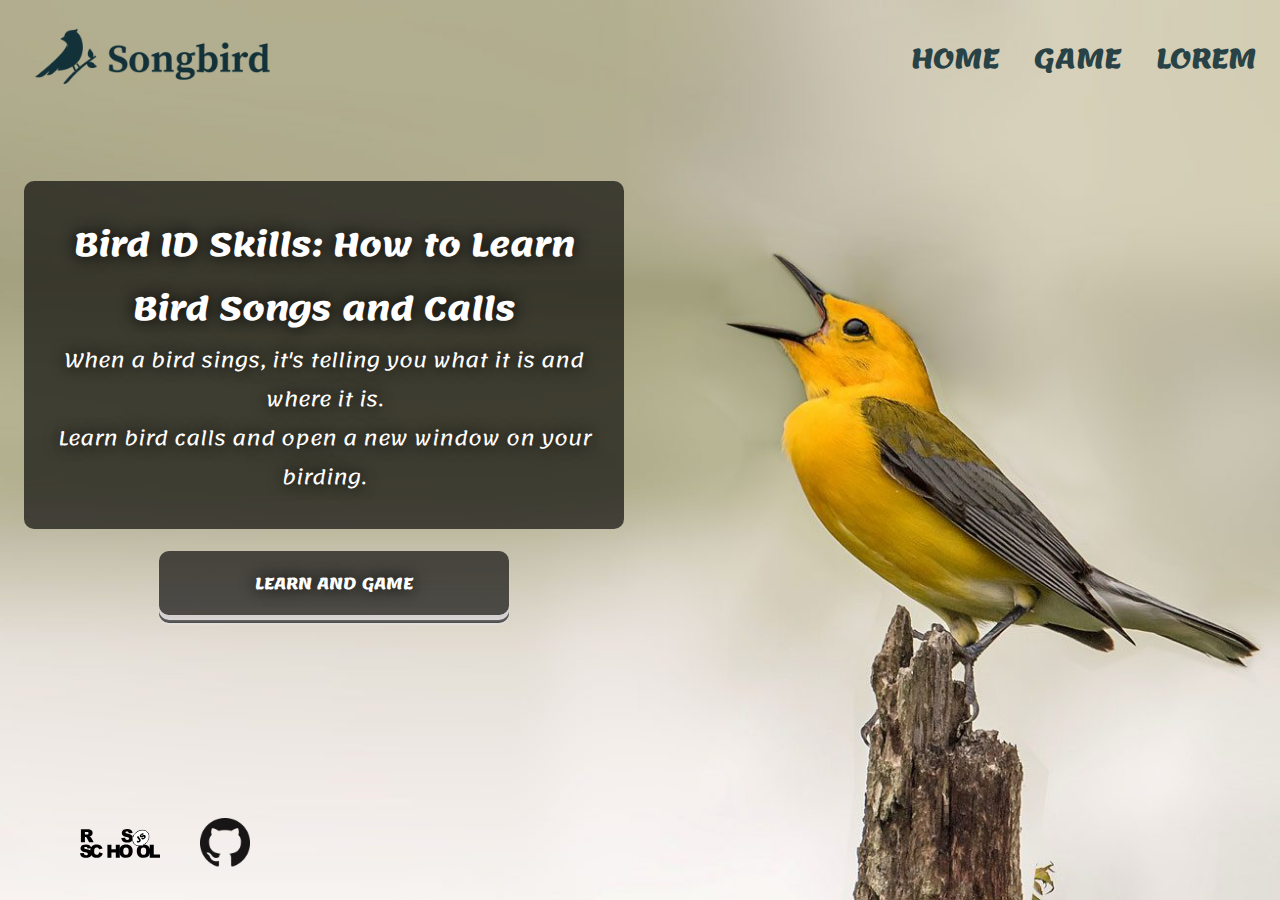
<file: index.html>
<!DOCTYPE html>
<html lang="en">

<head>
  <meta charset="UTF-8">
  <meta http-equiv="X-UA-Compatible" content="IE=edge">
  <meta name="viewport" content="width=device-width, initial-scale=1.0">
  <link rel="stylesheet" href="/css/style.css">
  <link rel="stylesheet" href="/css/game.css">
  <link href="https://fonts.googleapis.com/css2?family=Lemonada&display=swap" rel="stylesheet">
  <title>SongBirds</title>
</head>

<body>

  <div class="wrapper">
    <div class="container">
      <header class="header">
        <div class="header__inner">
          <div class="header__logo">
            <img class="logo__img" src="./assets/img/logo.png" alt="sound birds">
          </div>
          <nav class="nav">
            <a  class="nav__link" href="/" data-link>Home</a>
            <a  class="nav__link" href="/about" data-link>Game</a>
            <a  class="nav__link" href="/lorem" data-link>Lorem</a>
          </nav>
        </div>
      </header>
      <main id="app" class="main__page" ></main>
      <footer class="footer">
        <div class="fotter__inner">
          <ul class="fotter__nav">
            <li class="footer__link">
              <a href="https://rs.school/js/">
                <img class="link__img" src="assets/img/rs_school_js.svg" alt="RSscoll">
              </a>
            </li>
            <li class="footer__link">
              <a href="https://github.com/semmi1986">
                <img class="link__img2" src="assets/img/GitHub-Mark-64px.png" alt="github">
              </a>
            </li>
          </ul>
        </div>
      </footer>
    </div>
  </div>
  <script type="module" defer src="js/app.js"></script>
  <script src="js/route.js"></script>
  
</body>
</html>
</file>
<file: css/style.css>
*,
*:before,
*:before {
  -webkit-box-sizing: border-box;
  box-sizing: border-box;
}

h1,
h2,
h3,
h4,
h5,
h6{
  margin: 0;
}

body {
  margin: 0;
  padding: 0;
  font-size: 10px;
  font-family: 'Lemonada', cursive;
  left: 1.5;
}

.wrapper{
  position: relative;
  width: 100%;
  height: 100vh;
  background: url("../assets/img/background.jpg") center no-repeat;
  background-size: cover;
}

.container{
  width: 100%;
  max-width: 1570px;
  padding: 0 1.5rem;
  margin: 0 auto;
}

.header__inner{
  padding: 1rem 0;
  display: flex;
  justify-content: space-between;
  align-items: center;
}

.header__logo{
  max-width: 260px;
  height: 85px;
}

.logo__img{
  width: 100%;
  height: 100%;
  object-fit: contain;
}

.nav__link{
  color: #284245;
  text-decoration: none;
  font-size: 1.7rem;
  text-transform: uppercase;
  font-weight: 700;
  margin-right: 2rem;
}
.nav__link:last-child{
  margin-right: 0;
}
.nav__link:hover{
  color: #aebf3b;;
  font-size: 1.8rem;
}

.tablet__block{
  position: relative;
}

.tablet__text{
  text-align: center;
  margin-top: 4rem;
  align-self: center;
  background-color: rgba(0,0,0,.65);
  border-radius: 10px;
  padding: 2rem 1.5rem;
  max-width: 100%;
  text-shadow: 0 0 1rem #000;
  width: 600px;
  color: #fff;
}

.text__caption{
  font-size: 2rem;
  font-weight: 700;
}

.text__sub{
  font-size: 1.2rem;
  font-weight: 400;
}

.button{
  position: absolute;
  left: 180px;
  top: 370px;
  z-index: 3;
}

.button__link {
  position: absolute;
  top: 0px;
  left: -45px;
  text-align: center;
  text-decoration: none;
  background-color: rgba(0,0,0,.65);
  border-radius: 10px;
  padding: 1rem;
  width: 350px;
  color: #fff;
  text-transform: uppercase;
  font-family: 'Lemonada', cursive;
  font-weight: 700;
  font-size: 1rem;
  text-shadow: 0 0 1rem #000;
  margin: 0 auto;
  box-shadow: 
  0px 3px rgb(214, 209, 209),
  0px 4px rgb(217, 213, 213),
  0px 5px rgb(217, 212, 212),
  0px 6px rgba(98,98,98,1),
  0px 7px rgba(88,88,88,1),
  0px 8px rgba(78,78,78,1),
  0px 10px 2px 0px rgba(230, 227, 227, 0.6);
} 

.button__link:hover {
  color: #aebf3b;
  text-shadow: 0px 2px #97a63a;
  cursor: pointer;
}

.button__link:active {
  box-shadow: 
    0px 0px rgb(214, 209, 209),
    0px 10px 2px 0px rgba(230, 227, 227, 0.6); 
}

.button__link:active {
  transform: translate(0, 5px); 
}

.footer{
  position: absolute;
  bottom: 0;
  left: 0;
}

.fotter__nav{
  display: flex;
  align-items: center;
  justify-content: flex-start;
}

.footer__link{
  list-style: none;
  margin-left: 40px;
}
.link__img{
  width: 80px;
  height: 80px;
}

.link__img2{
  width: 50px;
  height: 50px;
}
</file>
<file: css/game.css>
/*         game    */
.cards{
	display: flex;
	flex-direction: column;
 }
 /*     block question    */
 .cards__play{
	max-width: 100%;
	height: 200px;
	background-color: rgba(0, 0, 0, 0.866);
	text-shadow: 0 0 1rem #000;
	margin-bottom: 5px;
	border-radius: 5px;
 }
 /*     block answer    */
 .cards__answer{
	display: flex;
	align-items: center;
	justify-content: space-between;
	flex-wrap: nowrap;
	margin-bottom: 10px;
 }
 
 /*      block answer options     */
 .question{
	padding: 10px;
	background-color: rgba(0, 0, 0, 0.866);
	text-shadow: 0 0 1rem #000;
	height: 300px;
	width: 50%;
	margin-right: 5px;
	border-radius: 5px;
 }
 .question__text{
	font-family: 'Lemonada', cursive;
	font-size: 1rem;
	color: #fff;
	text-align: center;
	margin-bottom: 1rem;
 }
 
 .options{
	display: flex;
	align-items: center;
	flex-direction: column;
 }
 
 .option{
	width: 100%;
	height: 40px;
	background-color: rgba(0, 0, 0, 0.866);
	text-shadow: 0 0 1rem #000;
	margin-bottom: 10px;
	display: flex;
	align-items: center;
	justify-content: center;
	font-family: 'Lemonada', cursive;
	font-size: 1rem;
	border-radius: 10px;
	border: 0.1rem solid #fff;
	color: #fff;
 }
 
 .option:hover{
	cursor: pointer;
	box-shadow:  0 0.3rem 1.2rem 0 rgb(134, 131, 131);
	transform: translateY(-0.2rem);
	transition: transform 150ms;
 }
 
 /*        info       */
 .cards__info{
	background-color: rgba(0, 0, 0, 0.866);
	text-shadow: 0 0 1rem #000;
	height: 300px;
	width: 50%;
	border-radius: 5px;
 }

 /*       button__next      */
 .button__next{
	width: 50%;
 }
 .btn__next{
	width: 100%;
	padding: 5px 0;
	font-family: 'Lemonada', cursive;
	background-color: rgba(0, 0, 0, 0.866);
	text-shadow: 0 0 1rem #000;
	font-size: 1rem;
	border-radius: 10px;
	color: #fff;
 }
</file>
